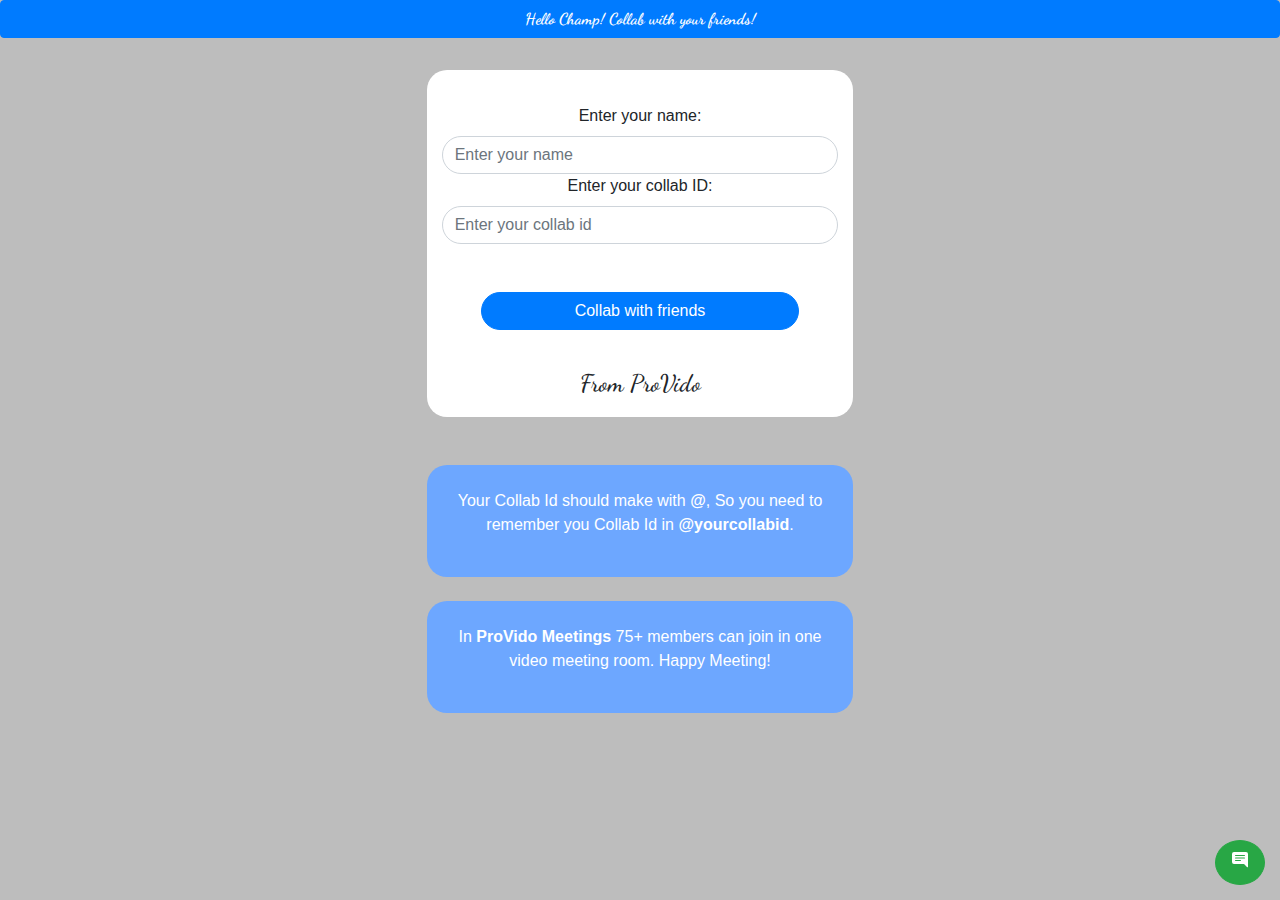
<file: index.html>
<!DOCTYPE html>
<html lang="en">

<head>
    <meta charset="UTF-8">
    <meta http-equiv="X-UA-Compatible" content="IE=edge">
    <meta name="viewport" content="width=device-width, initial-scale=1.0">
    <link rel="stylesheet" type="text/css" href="./src/styles/style.css">
    <link rel="shortcut icon" href="./public/images/appletouchicon.png" type="image/x-icon">
    <title>ProVdo School Collab</title>
    <link rel="stylesheet" href="https://maxcdn.bootstrapcdn.com/bootstrap/4.5.2/css/bootstrap.min.css">
    <script src="https://ajax.googleapis.com/ajax/libs/jquery/3.5.1/jquery.min.js"></script>
    <script src="https://cdnjs.cloudflare.com/ajax/libs/popper.js/1.16.0/umd/popper.min.js"></script>
    <script src="https://maxcdn.bootstrapcdn.com/bootstrap/4.5.2/js/bootstrap.min.js"></script>
    <link href="https://fonts.googleapis.com/css2?family=Dancing+Script&display=swap" rel="stylesheet">
    <link href="https://fonts.googleapis.com/css2?family=Cedarville+Cursive&family=Dancing+Script&display=swap" rel="stylesheet">
    <link rel="stylesheet" href="https://cdnjs.cloudflare.com/ajax/libs/font-awesome/4.7.0/css/font-awesome.min.css">
</head>

<body style="background: rgb(189, 189, 189);">
    <h2 class="btn btn-primary heading">
        <b>
            Hello Champ! Collab with your friends!
        </b>
    </h2>

    <a href="" class="btn btn-success" id="bubble">
        <svg xmlns="http://www.w3.org/2000/svg" width="16" height="16" fill="currentColor" class="bi bi-chat-right-text-fill" viewBox="0 0 16 16">
            <path d="M16 2a2 2 0 0 0-2-2H2a2 2 0 0 0-2 2v8a2 2 0 0 0 2 2h9.586a1 1 0 0 1 .707.293l2.853 2.853a.5.5 0 0 0 .854-.353V2zM3.5 3h9a.5.5 0 0 1 0 1h-9a.5.5 0 0 1 0-1zm0 2.5h9a.5.5 0 0 1 0 1h-9a.5.5 0 0 1 0-1zm0 2.5h5a.5.5 0 0 1 0 1h-5a.5.5 0 0 1 0-1z"/>
        </svg>
    </a>

    <center>
        <div class="col-lg-4 col-md-6 col-sm-6 col-xs-11 invalid_error" id="invalid_error">
            <span style="color: red;">
                <i class="fa fa-warning">&nbsp;</i>
                Invalid details
            </span>
        </div>
        <br>
    </center>

    <center>
        <div class="col-lg-4 col-md-6 col-sm-6 col-xs-11 login_div">
            <br>
            <div class="form-group">
                <label>Enter your name: </label>
                <input type="text" name="name" id="name" class="form-control" placeholder="Enter your name">
                <label>Enter your collab ID: </label>
                <input type="text" name="room" id="room" class="form-control" placeholder="Enter your collab id">
                <br><br>
                <button class="btn btn-primary" onclick="getStarted()">Collab with friends</button>
            </div>
            <br>
            <h4 style="font-family: 'Dancing Script', cursive;">From ProVido</h4>
        </div>
    </center>

    <center>
        <br><br>
        <div class="col-lg-4 col-md-6 col-sm-6 col-xs-11 note_div">
            <br>
            <div class="form-group">
                <p>
                    Your Collab Id should make with <b>@</b>, So you need to remember you Collab Id in <b>@yourcollabid</b>.
                </p>
            </div>
            <br>
        </div>
        <br>
        <div class="col-lg-4 col-md-6 col-sm-6 col-xs-11 note_div">
            <br>
            <div class="form-group">
                <p>
                    In <b>ProVido Meetings</b> 75+ members can join in one video meeting room. Happy Meeting!
                </p>
            </div>
            <br>
        </div>
        <br>
    </center>

    <script type="text/javascript" src="./src/login.js"></script>
</body>

</html>
</file>
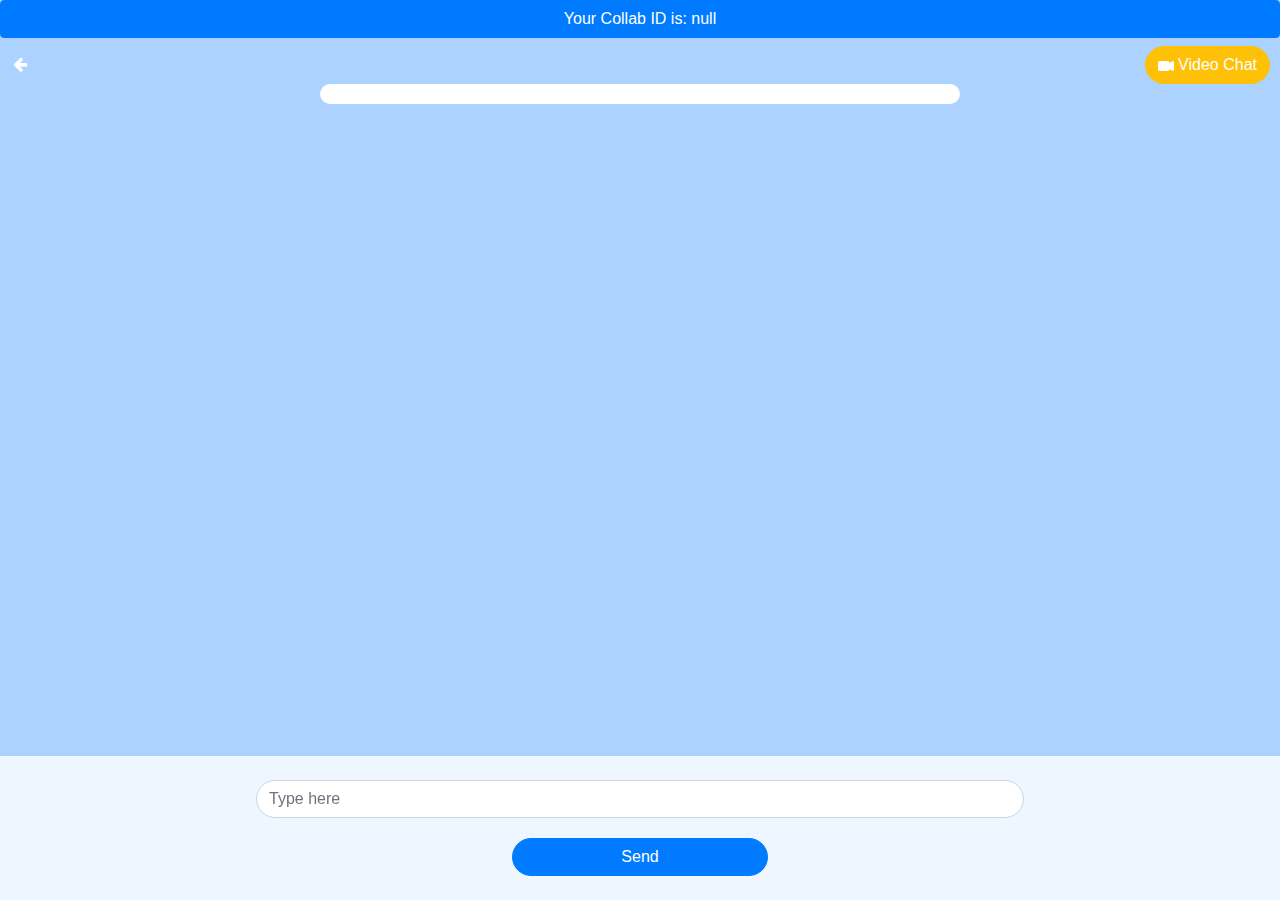
<file: public/main.html>
<!DOCTYPE html>
<html lang="en">

<head>
    <meta charset="UTF-8">
    <meta http-equiv="X-UA-Compatible" content="IE=edge">
    <meta name="viewport" content="width=device-width, initial-scale=1.0">
    <link rel="stylesheet" href="./main.css">
    <link rel="shortcut icon" href="./images/appletouchicon.png" type="image/x-icon">
    <title></title>
    <link rel="stylesheet" href="https://maxcdn.bootstrapcdn.com/bootstrap/4.5.2/css/bootstrap.min.css">
    <script src="https://ajax.googleapis.com/ajax/libs/jquery/3.5.1/jquery.min.js"></script>
    <script src="https://cdnjs.cloudflare.com/ajax/libs/popper.js/1.16.0/umd/popper.min.js"></script>
    <script src="https://maxcdn.bootstrapcdn.com/bootstrap/4.5.2/js/bootstrap.min.js"></script>
    <link rel="stylesheet" href="https://cdnjs.cloudflare.com/ajax/libs/font-awesome/4.7.0/css/font-awesome.min.css">
    <script src="./lib/firebase-app.js"></script>
    <script src="./lib/firabase-firestore.js"></script>
    <script src="./lib/firebase.js"></script>
</head>

<body id="color_change">
    <h3 class="btn btn-primary heading" id="room_name"></h3>
    <br>
    <button class="btn btn-default" onclick="logout()">
        <i class="fa fa-arrow-left" style="color: white;"></i>
    </button>

    <button class="btn btn-warning" style="color: white;border-radius: 30px;" onclick="videoChatActivate()">
        <svg style="color: white;" xmlns="http://www.w3.org/2000/svg" width="16" height="16" fill="currentColor" class="bi bi-camera-video-fill" viewBox="0 0 16 16">
            <path fill-rule="evenodd" d="M0 5a2 2 0 0 1 2-2h7.5a2 2 0 0 1 1.983 1.738l3.11-1.382A1 1 0 0 1 16 4.269v7.462a1 1 0 0 1-1.406.913l-3.111-1.382A2 2 0 0 1 9.5 13H2a2 2 0 0 1-2-2V5z"/>
        </svg>

        Video Chat
    </button>

    <center>
        <div id="output" style="text-align: left;margin-bottom: 70px;"></div>
    </center>

    <center>
        <div class="input_div_message_page">
            <br>
            <input id="msg" class="form-control" placeholder="Type here">
            <button class="btn btn-primary sent" onclick="send()">
            Send
            </button>
            <br><br>
        </div>
    </center>

    <script src="./script.js"></script>
</body>

</html>
</file>
<file: src/styles/style.css>
html,
body {
    scroll-behavior: smooth;
}

.heading {
    width: 100%;
    cursor: default;
    font-family: 'Dancing Script', cursive;
}

.login_div {
    background: rgb(255, 255, 255);
    float: none;
    padding: 10px;
    border-radius: 20px;
}

.invalid_error {
    background: rgb(255, 143, 143);
    border-radius: 20px;
    padding: 10px;
    display: none;
}

.login_div input {
    border-radius: 30px;
}

.login_div button {
    width: 80%;
    border-radius: 30px;
}

.login_div button:hover {
    width: 80%;
    border-radius: 30px;
    transform: scale(1.1);
}

.note_div {
    background: rgb(109, 167, 255);
    border-radius: 20px;
}

.note_div p {
    color: white;
}

#bubble {
    width: 50px;
    height: 45px;
    bottom: 15px;
    right: 15px;
    position: fixed;
    border-radius: 50%;
}

#bubble:hover {
    transform: scale(1.2);
    width: 50px;
    height: 45px;
    bottom: 15px;
    right: 15px;
    position: fixed;
    border-radius: 50%;
}
</file>
<file: public/main.css>
html,
body {
    scroll-behavior: smooth;
}

#color_change {
    background-color: rgb(172, 211, 255);
}

.heading {
    width: 100%;
    cursor: default;
}

#output {
    padding: 10px;
    width: 50%;
    background: #ffffff;
    border-radius: 20px;
}

.input_div_message_page {
    position: fixed;
    bottom: 0px;
    width: 100%;
    background: rgba(255, 255, 255, 0.8);
}

.input_div_message_page #msg {
    width: 60%;
    border-radius: 30px;
}

.input_div_message_page button {
    background-position: center;
    background-size: cover;
    width: 20%;
    margin-top: 20px;
    border-radius: 30px;
}

.input_div_message_page i {
    color: blue;
}

.color_white {
    color: white
}

.user_tick {
    width: 30px;
    border-radius: 50%;
}

.message_h4 {
    padding-left: 5px;
    color: grey;
    font-size: 16px;
}

.username_h4 {
    font-size: 18px;
}

.btn-warning {
    color: white;
    float: right;
    border-radius: 30px;
    margin-right: 10px;
}
</file>
